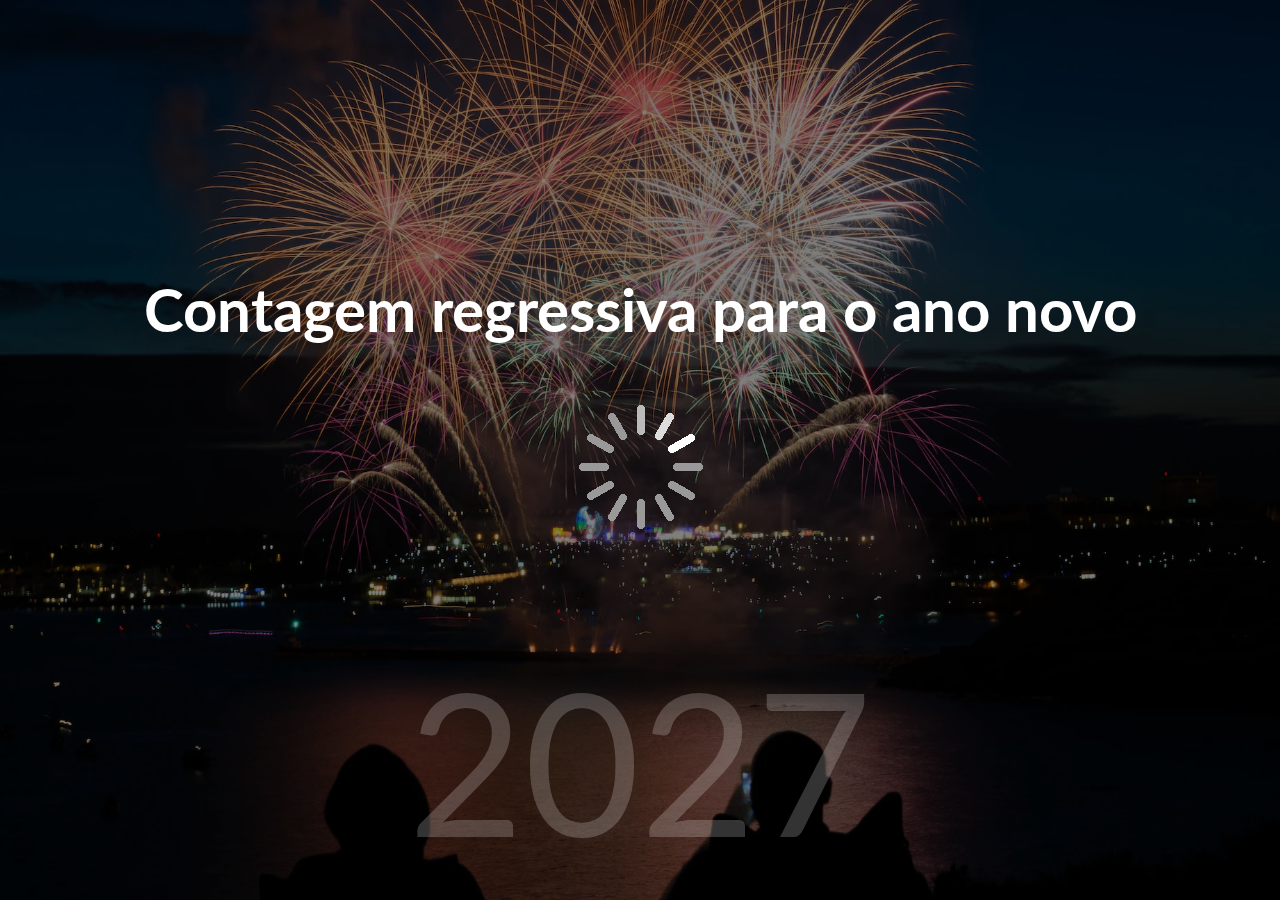
<file: Projeto Contagem regressiva/index.html>
<!DOCTYPE html>
<html lang="pt-br">
  <head>
    <meta charset="UTF-8" />
    <meta name="viewport" content="width=device-width, initial-scale=1.0" />
    <link rel="stylesheet" href="style.css" />
    <title>Contagem regressiva para o Ano Novo</title>
  </head>
  <body>
    <div id="year" class="year"></div>

    <h1>Contagem regressiva para o ano novo</h1>

    <div id="countdown" class="countdown">
      <div class="time">
        <h2 id="days">00</h2>
        <small>dias</small>
      </div>
      <div class="time">
        <h2 id="hours">00</h2>
        <small>horas</small>
      </div>
      <div class="time">
        <h2 id="minutes">00</h2>
        <small>minutos</small>
      </div>
      <div class="time">
        <h2 id="seconds">00</h2>
        <small>segundos</small>
      </div>
    </div>

    <img
      src="./img/spinner.gif"
      alt="Carregando..."
      id="loading"
      class="loading"
    />

    <script src="script.js"></script>
  </body>
</html>
</file>
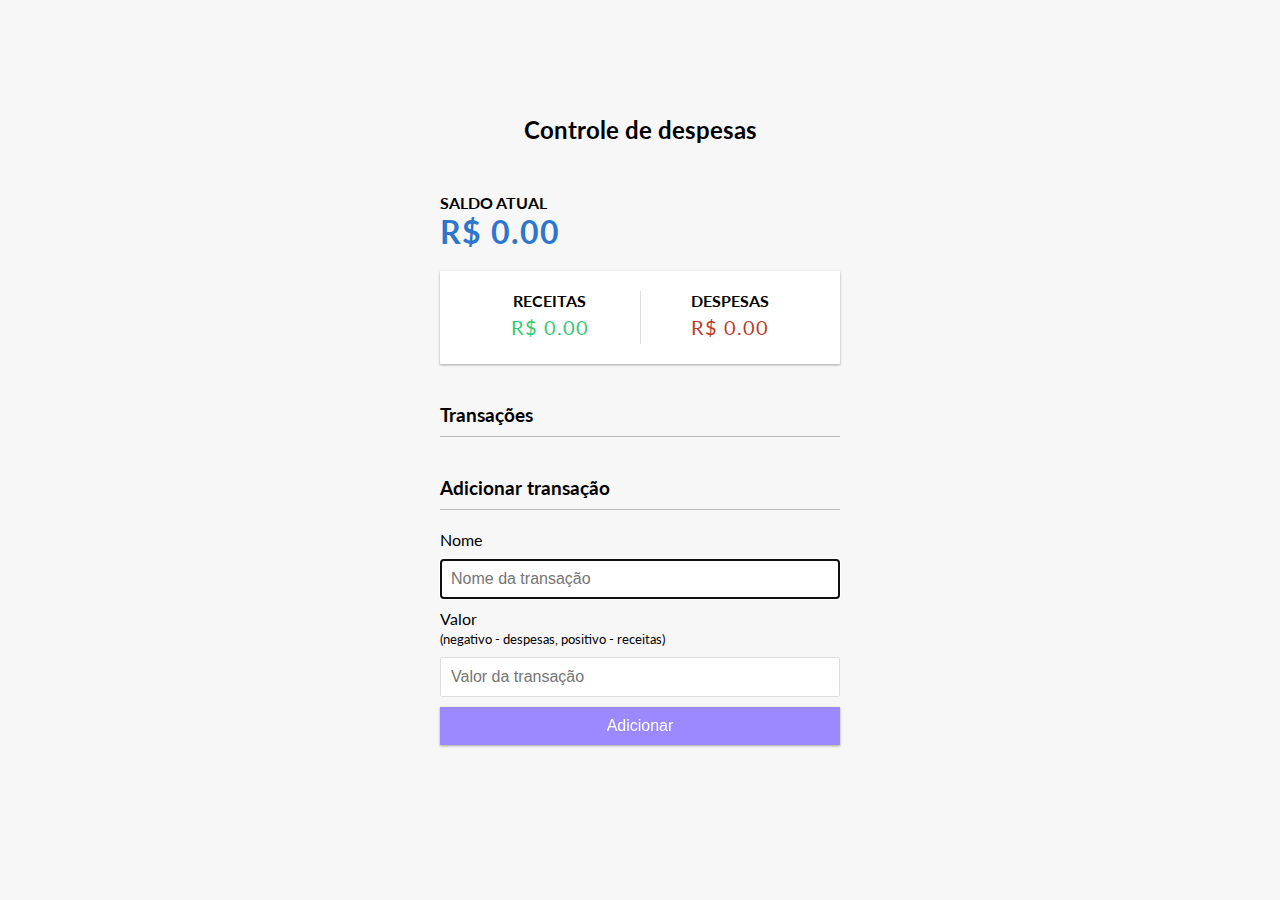
<file: Projeto Controle Financeiro/index.html>
<!DOCTYPE html>
<html lang="pt-br">
  <head>
    <meta charset="UTF-8" />
    <meta name="viewport" content="width=device-width, initial-scale=1.0" />
    <link rel="stylesheet" href="css/style.css" />
    <title>Controle de despesas</title>
  </head>
  <body>
    <h2>Controle de despesas</h2>

    <div class="container">
      <h4>Saldo atual</h4>
      
      <h1 id="balance" class="balance">R$ 0.00</h1>

      <div class="inc-exp-container">
        <div>
          <h4>Receitas</h4>
          <p id="money-plus" class="money plus">+ R$0.00</p>
        </div>

        <div>
          <h4>Despesas</h4>
          <p id="money-minus" class="money minus">- R$0.00</p>
        </div>
      </div>

      <h3>Transações</h3>
      
      <ul id="transactions" class="transactions">
        <!-- <li class="minus">
          Salário <span>-$400</span><button class="delete-btn">x</button>
        </li> -->
      </ul>

      <h3>Adicionar transação</h3>              
      
      <form id="form">
        <div class="form-control">
          <label for="text">Nome</label>
          <input autofocus type="text" id="text" placeholder="Nome da transação" autocomplete="off"/>
        </div>

        <div class="form-control">
          <label for="amount">Valor <br />
            <small>(negativo - despesas, positivo - receitas)</small>
          </label>
          <input type="number" id="amount" placeholder="Valor da transação" />
        </div>

        <button class="btn">Adicionar</button>
      </form>
    </div>

    <script src="js/script.js"></script>
  </body>
</html>
</file>
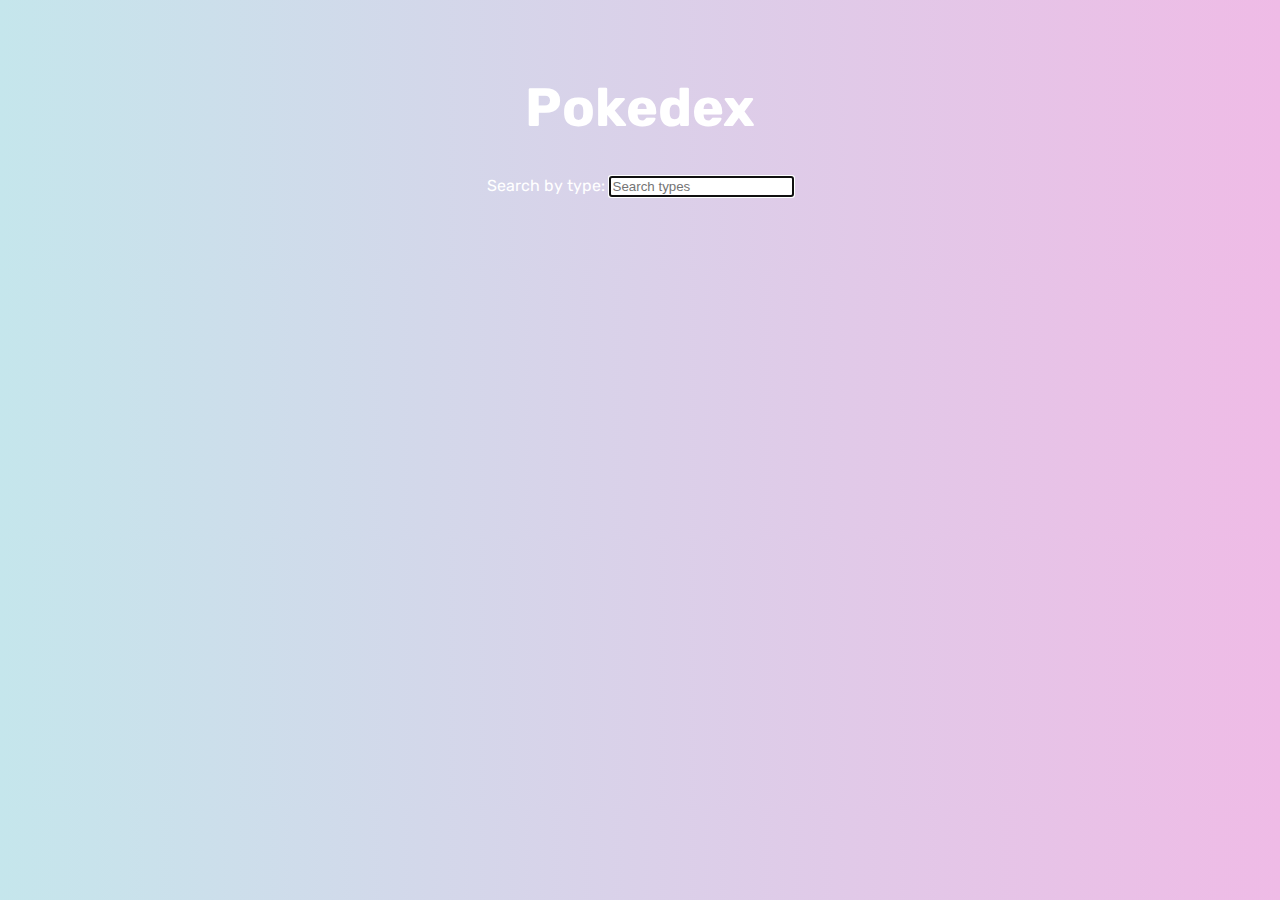
<file: Projeto Pokedex/index.html>
<!DOCTYPE html>
<html lang="pt-br">

<head>
  <meta charset="UTF-8">
  <title>PokeDex</title>
  <link rel="stylesheet" href="assets/style/style.css" />
  <link href="https://fonts.googleapis.com/css?family=Rubik&display=swap" rel="stylesheet" />
</head>

<body>

  <div class="container">
    <h1>Pokedex</h1>
    <div class="filter">
      <label>Search by type: </label>
      <input type="text" name="search" placeholder="Search types" autocomplete="off" autofocus="on">
    </div>
    <ul data-js="pokedex" class="pokedex"></ul>
  </div>

  <script src="assets/js/script.js"></script>
</body>

</html>
</file>
<file: Projeto Contagem regressiva/style.css>
@import url('https://fonts.googleapis.com/css?family=Lato&display=swap');

* {
  box-sizing: border-box;
}

body {
  background-image: url('img/photo_1.webp');
  background-repeat: no-repeat;
  background-size: cover;
  background-position: center center;
  height: 100vh;
  color: #fff;
  font-family: 'Lato', sans-serif;
  display: flex;
  flex-direction: column;
  align-items: center;
  justify-content: center;
  text-align: center;
  margin: 0;
  overflow: hidden;
  transition: all ease-in-out 0.5s;
}

/* Add a dark overlay */
body::after {
  content: '';
  position: absolute;
  top: 0;
  left: 0;
  width: 100%;
  height: 100%;
  background-color: rgba(0, 0, 0, 0.5);
}

body * {
  z-index: 1;
}

h1 {
  font-size: 60px;
  margin: -80px 0 40px;
}

.year {
  font-size: 12.5rem;
  opacity: 0.2;
  position: absolute;
  bottom: 20px;
  left: 50%;
  transform: translateX(-50%);
}

.countdown {
  display: none;
  transform: scale(2);
}

.time {
  display: flex;
  flex-direction: column;
  align-items: center;
  justify-content: center;
  margin: 15px;
}

.time h2 {
  margin: 0 0 5px;
}

@media (max-width: 500px) {
  h1 {
    font-size: 45px;
  }

  .time {
    margin: 5px;
  }

  .time h2 {
    font-size: 12px;
    margin: 0;
  }

  .time small {
    font-size: 10px;
  }
}
</file>
<file: Projeto Controle Financeiro/css/style.css>
@import url('https://fonts.googleapis.com/css?family=Lato&display=swap');

:root {
  --box-shadow: 0 1px 3px rgba(0, 0, 0, 0.12), 0 1px 2px rgba(0, 0, 0, 0.24);
}

* {
  box-sizing: border-box;
}

body {
  background-color: #f7f7f7;
  display: flex;
  flex-direction: column;
  align-items: center;
  justify-content: center;
  min-height: 100vh;
  margin: 0;
  font-family: 'Lato', sans-serif;
}

.container {
  margin: 30px auto;
  width: 90%;
  max-width: 400px;
}

h1 {
  letter-spacing: 1px;
  margin: 0;
  color: #2e75cc;
}

h3 {
  border-bottom: 1px solid #bbb;
  padding-bottom: 10px;
  margin: 40px 0 10px;
}

h4 {
  margin: 0;
  text-transform: uppercase;
}

.inc-exp-container {
  background-color: #fff;
  box-shadow: var(--box-shadow);
  padding: 20px;
  display: flex;
  justify-content: space-between;
  margin: 20px 0;
}

.inc-exp-container > div {
  flex: 1;
  text-align: center;
}

.inc-exp-container > div:first-of-type {
  border-right: 1px solid #dedede;
}

.money {
  font-size: 20px;
  letter-spacing: 1px;
  margin: 5px 0;
}

.money.plus {
  color: #2ecc71;
}

.money.minus {
  color: #c0392b;
}

label {
  display: inline-block;
  margin: 10px 0;
}

input[type='text'],
input[type='number'] {
  border: 1px solid #dedede;
  border-radius: 2px;
  display: block;
  font-size: 16px;
  padding: 10px;
  width: 100%;
}

.btn {
  cursor: pointer;
  background-color: #9c88ff;
  box-shadow: var(--box-shadow);
  color: #fff;
  border: 0;
  display: block;
  font-size: 16px;
  margin: 10px 0 30px;
  padding: 10px;
  width: 100%;
}

.btn:focus,
.delete-btn:focus {
  outline: 0;
}

.transactions {
  list-style-type: none;
  padding: 0;
  margin-bottom: 40px;
}

.transactions li {
  background-color: #fff;
  box-shadow: var(--box-shadow);
  color: #333;
  display: flex;
  justify-content: space-between;
  position: relative;
  padding: 10px;
  margin: 10px 0;
}

.transactions li.plus {
  border-right: 5px solid #2ecc71;
}

.transactions li.minus {
  border-right: 5px solid #c0392b;
}

.delete-btn {
  cursor: pointer;
  background-color: #e74c3c;
  border: 0;
  color: #fff;
  font-size: 20px;
  line-height: 20px;
  padding: 2px 5px;
  position: absolute;
  top: 50%;
  left: 0;
  transform: translate(-100%, -50%);
  opacity: 0;
  transition: opacity 0.3s ease;
}

.transactions li:hover .delete-btn {
  opacity: 1;
}
</file>
<file: Projeto Pokedex/assets/style/style.css>
body {
	background: #EFEFBB;
	background: linear-gradient(to right, rgb(197, 230, 236), rgb(239, 187, 230));
	color: white;
	margin: 0;
	font-family: rubik;
}

.container {
	padding: 40px;
	margin: 0 auto;
}

h1 {
	text-align: center;
	font-size: 54px;
}

.filter {
	text-align: center;
}
.pokedex {
	display: grid;
	grid-template-columns: repeat(auto-fit, minmax(320px, 1fr));
	grid-gap: 20px;
	padding-inline-start: 0;
}

.card {
	list-style: none;
	padding: 40px;
	color: #222;
	text-align: center;
	border-radius: 20px;
	position: relative;
}


.steel {
	background-color: #f4f4f4;
}

.fire {
	background-color: #FDDFDF;
}

.grass {
	background-color: #DEFDE0;
}

.electric {
	background-color: #FCF7DE;
}

.water, .ice {
	background-color: #DEF3FD;
}

.ground {
	background-color: #f4e7da;
}

.rock {
	background-color: #d5d5d4;
}

.fairy {
	background-color: #fceaff;
}

.poison {
	background-color: #98d7a5;
}

.bug {
	background-color: #f8d5a3;
}

.dragon {
	background-color: #97b3e6;
}

.psychic {
	background-color: #eaeda1;
}

.flying {
	background-color: #F5F5F5;
}

.fighting {
	background-color: #E6E0D4;
}

.normal {
	background-color: #F5F5F5;
}

.card:hover {
	animation: bounce 0.5s linear;
}

.card-title {
	text-transform: capitalize;
	margin-bottom: 0px;
	font-size: 32px;
	font-weight: normal;
	position: relative;
	z-index: 2;
}

.card-subtitle {
	margin-top: 5px;
	color: #666;
	font-weight: lighter;
	position: relative;
	z-index: 2;
}

.card-image {
	height: 180px;
	position: relative;
	z-index: 2;
}

@keyframes bounce {
	20% {
			transform: translateY(-6px);
	}
	40% {
			transform: translateY(0px);
	}

	80% {
			transform: translateY(-2px);
	}
	100% {
			transform: translateY(0);
	}
}
</file>
